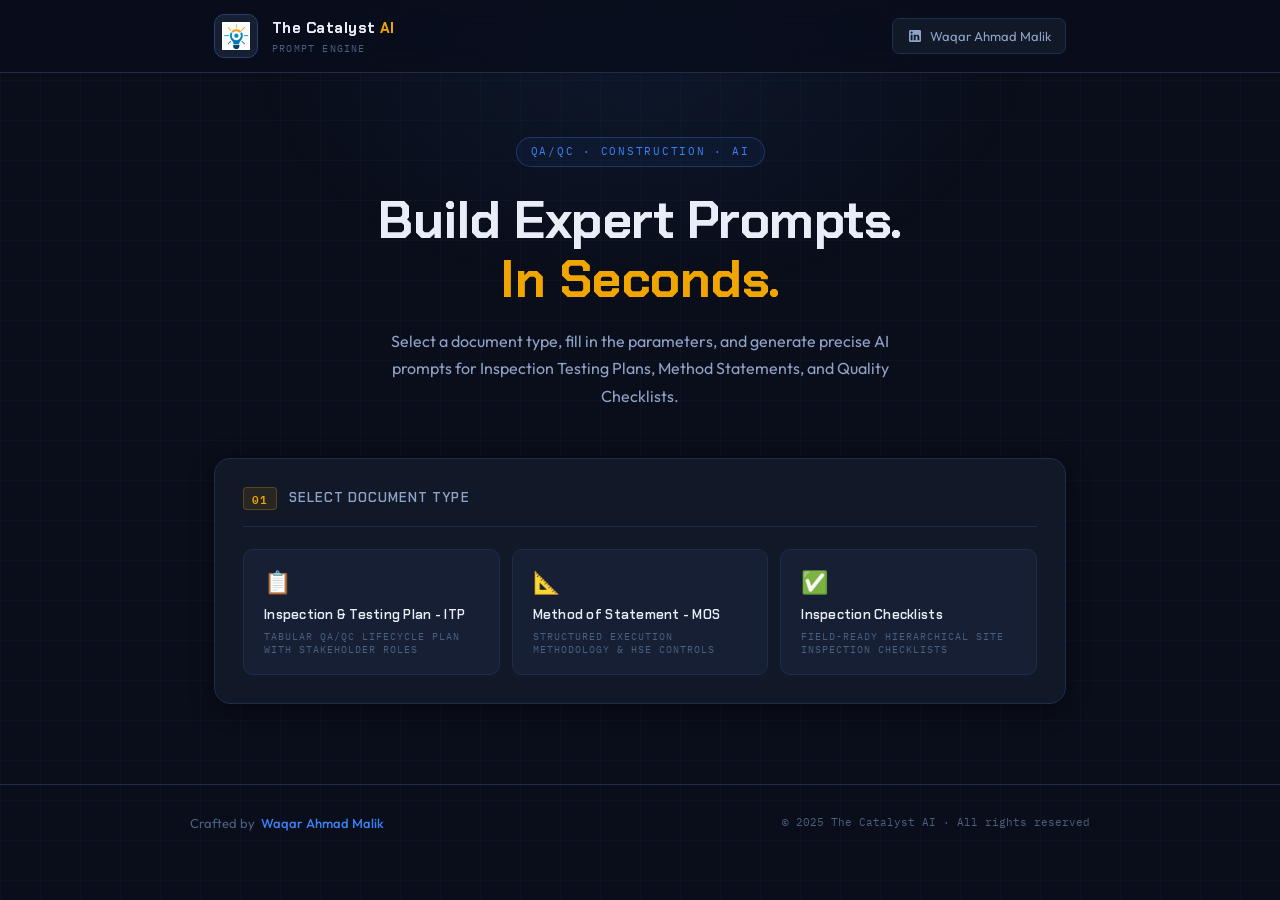
<file: app/index.html>
<!DOCTYPE html>
<html lang="en">
<head>
  <meta charset="UTF-8" />
  <meta name="viewport" content="width=device-width, initial-scale=1.0" />
  <title>Prompt Engine · The Catalyst AI</title>

  <!-- SEO -->
  <meta name="description" content="Generate expert-grade QA/QC construction prompts — ITPs, Method Statements, and Inspection Checklists — in seconds." />
  <meta name="author" content="Waqar Ahmad Malik" />
  <meta name="keywords" content="QA/QC, ITP, Method Statement, Inspection Checklist, Construction, Prompt Engine, AI" />

  <!-- OG -->
  <meta property="og:title" content="Prompt Engine · The Catalyst AI" />
  <meta property="og:description" content="Generate expert-grade QA/QC construction prompts in seconds." />
  <meta property="og:type" content="website" />

  <!-- PWA -->
  <link rel="manifest" href="manifest.json" />
  <meta name="theme-color" content="#0a0e1a" />

  <!-- Favicon -->
  <link rel="icon" href="favicon.jpg" type="image/svg+xml" />

  <!-- Fonts -->
  <link rel="preconnect" href="https://fonts.googleapis.com" />
  <link rel="preconnect" href="https://fonts.gstatic.com" crossorigin />
  <link href="https://fonts.googleapis.com/css2?family=Chakra+Petch:wght@400;500;600;700&family=IBM+Plex+Mono:wght@400;500&family=Outfit:wght@300;400;500;600&display=swap" rel="stylesheet" />

  <link rel="stylesheet" href="styles.css" />
</head>

<body>

  <!-- ░░░ BACKGROUND GRID ░░░ -->
  <div class="bg-grid" aria-hidden="true"></div>
  <div class="bg-glow" aria-hidden="true"></div>

  <!-- ░░░ HEADER ░░░ -->
  <header class="site-header">
    <div class="header-inner">
      <div class="brand">
        <div class="brand-icon">
          <img src="catalyst_icon.jpg" width="28" height="28" viewBox="0 0 28 28" fill="none">
        </div>
        <div>
          <div class="brand-name">The Catalyst <span class="brand-ai">AI</span></div>
          <div class="brand-sub">Prompt Engine</div>
        </div>
      </div>
      <nav class="header-nav">
        <a href="https://www.linkedin.com/in/waqarahmadmalik/" target="_blank" rel="noopener" class="nav-link">
          <svg width="16" height="16" viewBox="0 0 24 24" fill="currentColor"><path d="M19 3a2 2 0 0 1 2 2v14a2 2 0 0 1-2 2H5a2 2 0 0 1-2-2V5a2 2 0 0 1 2-2h14m-.5 15.5v-5.3a3.26 3.26 0 0 0-3.26-3.26c-.85 0-1.84.52-2.32 1.3v-1.11h-2.79v8.37h2.79v-4.93c0-.77.62-1.4 1.39-1.4a1.4 1.4 0 0 1 1.4 1.4v4.93h2.79M6.88 8.56a1.68 1.68 0 0 0 1.68-1.68c0-.93-.75-1.69-1.68-1.69a1.69 1.69 0 0 0-1.69 1.69c0 .93.76 1.68 1.69 1.68m1.39 9.94v-8.37H5.5v8.37h2.77z"/></svg>
          Waqar Ahmad Malik
        </a>
      </nav>
    </div>
  </header>

  <!-- ░░░ HERO ░░░ -->
  <section class="hero">
    <div class="hero-tag">QA/QC · CONSTRUCTION · AI</div>
    <h1 class="hero-title">Build Expert Prompts.<br/><span class="hero-accent">In Seconds.</span></h1>
    <p class="hero-desc">Select a document type, fill in the parameters, and generate precise AI prompts for Inspection Testing Plans, Method Statements, and Quality Checklists.</p>
  </section>

  <!-- ░░░ MAIN APP ░░░ -->
  <main class="app-main">

    <!-- STEP 1 — SELECT -->
    <div class="step-card" id="step-select">
      <div class="step-label"><span class="step-num">01</span> Select Document Type</div>
      <div class="selector-grid" id="selectorGrid">
        <!-- Injected by JS -->
        <div class="selector-skeleton"></div>
        <div class="selector-skeleton"></div>
        <div class="selector-skeleton"></div>
      </div>
    </div>

    <!-- STEP 2 — FORM (hidden until schema loads) -->
    <div class="step-card hidden" id="step-form">
      <div class="step-label"><span class="step-num">02</span> Tailor Your Prompt</div>
      <div id="formArea"></div>
      <button class="generate-btn" id="generateBtn">
        <span class="generate-icon">
          <svg width="18" height="18" viewBox="0 0 24 24" fill="none" stroke="currentColor" stroke-width="2.2">
            <polygon points="13 2 3 14 12 14 11 22 21 10 12 10 13 2"/>
          </svg>
        </span>
        Generate Prompt
      </button>
    </div>

    <!-- STEP 3 — OUTPUT (hidden until generated) -->
    <div class="step-card hidden" id="step-output">
      <div class="step-label">
        <span class="step-num">03</span> Generated Prompt
        <div class="output-actions">
          <button class="action-btn" id="copyBtn" title="Copy to clipboard">
            <svg width="15" height="15" viewBox="0 0 24 24" fill="none" stroke="currentColor" stroke-width="2">
              <rect x="9" y="9" width="13" height="13" rx="2" ry="2"/><path d="M5 15H4a2 2 0 0 1-2-2V4a2 2 0 0 1 2-2h9a2 2 0 0 1 2 2v1"/>
            </svg>
            Copy
          </button>
          <button class="action-btn" id="clearOutputBtn" title="Clear output">
            <svg width="15" height="15" viewBox="0 0 24 24" fill="none" stroke="currentColor" stroke-width="2">
              <polyline points="3 6 5 6 21 6"/><path d="M19 6l-1 14a2 2 0 0 1-2 2H8a2 2 0 0 1-2-2L5 6"/><path d="M10 11v6M14 11v6"/><path d="M9 6V4a1 1 0 0 1 1-1h4a1 1 0 0 1 1 1v2"/>
            </svg>
          </button>
        </div>
      </div>
      <div class="output-box" id="outputBox"></div>
      <div class="copy-toast" id="copyToast">✓ Copied to clipboard</div>
    </div>

    <!-- HISTORY -->
    <div class="step-card hidden" id="step-history">
      <div class="step-label">
        <span class="step-num">↺</span> History
        <button class="action-btn danger" id="clearHistoryBtn">Clear all</button>
      </div>
      <div id="historyList"></div>
    </div>

  </main>

  <!-- ░░░ FOOTER ░░░ -->
  <footer class="site-footer">
    <div class="footer-inner">
      <div class="footer-brand">
        <span>Crafted by</span>
        <a href="https://www.linkedin.com/in/waqarahmadmalik/" target="_blank" rel="noopener">Waqar Ahmad Malik</a>
      </div>
      <div class="footer-copy">© 2025 The Catalyst AI · All rights reserved</div>
    </div>
  </footer>

  <!-- ░░░ LOADING OVERLAY ░░░ -->
  <div class="schema-loader-overlay hidden" id="schemaLoader">
    <div class="loader-ring"></div>
  </div>

  <script type="module" src="app.js"></script>
</body>
</html>
</file>
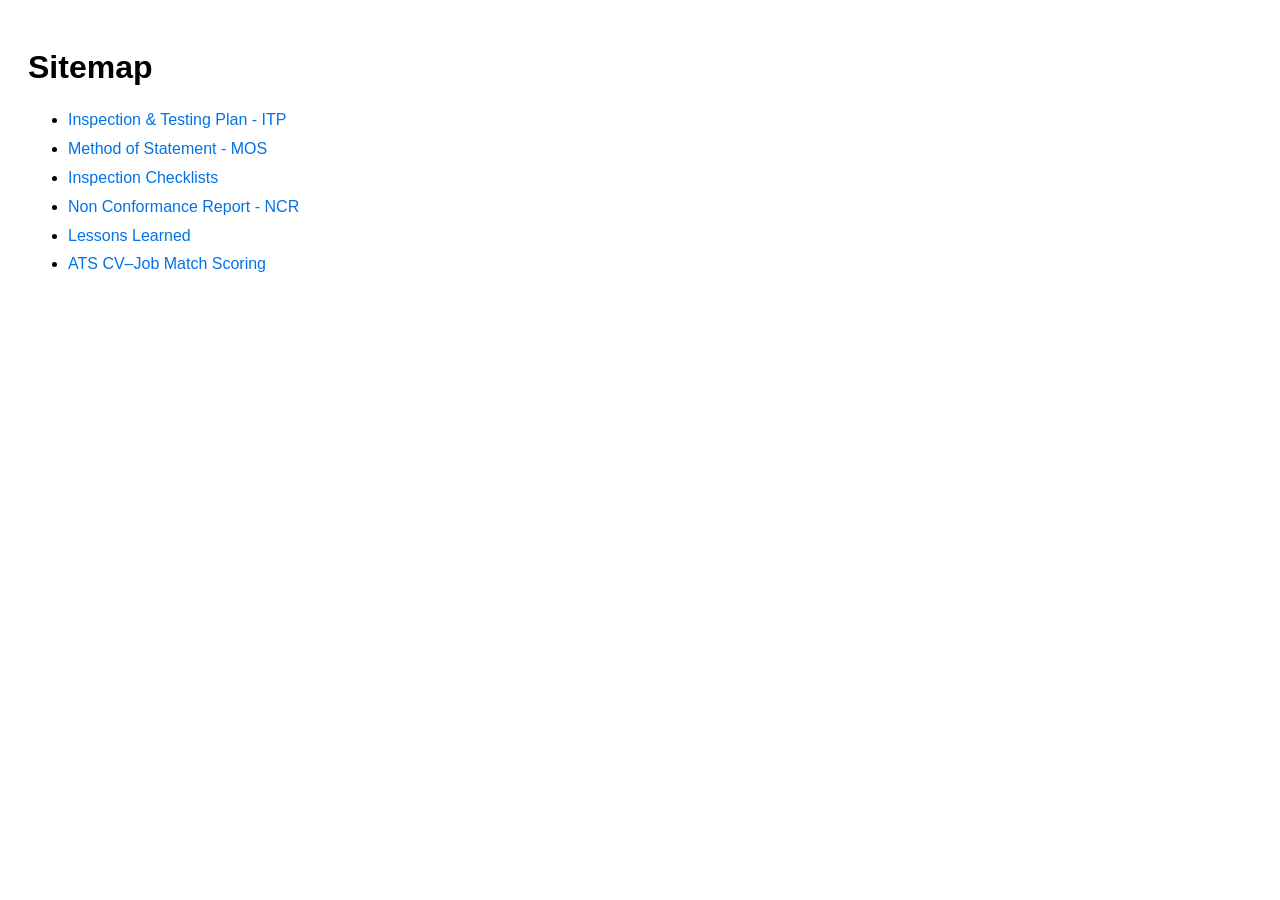
<file: Prompt_Engineering/sitemap.html>
<!DOCTYPE html>
<html lang="en">
<head>
  <meta charset="UTF-8">
  <title>Sitemap</title>
  <style>
    body { font-family: Arial, sans-serif; padding: 20px; }
    h1 { margin-bottom: 20px; }
    ul { line-height: 1.8; }
    a { text-decoration: none; color: #0073e6; }
    a:hover { text-decoration: underline; }
  </style>
</head>
<body>

<h1>Sitemap</h1>
<ul id="sitemap"></ul>

<script>
async function generateSitemap() {
  const BASE_URL = "/Prompt_Engineering/prompts";

  try {
    // fetch JSON file
    const response = await fetch("/Prompt_Engineering/prompts/registry.json");
    const data = await response.json();

    const container = document.getElementById("sitemap");

    data.forEach(item => {
      const slug = item.file.replace(".json", "");

      const li = document.createElement("li");
      const link = document.createElement("a");

      link.href = `${BASE_URL}/${slug}`;
      link.textContent = item.name;

      li.appendChild(link);
      container.appendChild(li);
    });

  } catch (err) {
    console.error("Error loading sitemap:", err);
  }
}

// run on page load
generateSitemap();
</script>

</body>
</html>
</file>
<file: app/styles.css>
/* =========================================================
   THE CATALYST AI — PROMPT ENGINE
   Design: Dark Industrial Blueprint
   ========================================================= */

/* ── RESET & BASE ─────────────────────────────────────── */
*, *::before, *::after { box-sizing: border-box; margin: 0; padding: 0; }

:root {
  --bg:          #0a0e1a;
  --bg-surface:  #0f1525;
  --bg-card:     #111827;
  --bg-card2:    #161f33;
  --border:      #1e2d4a;
  --border-hi:   #2a3f66;
  --blue:        #3b82f6;
  --blue-dim:    #1d4ed8;
  --amber:       #f0a500;
  --amber-dim:   #b87800;
  --green:       #22c55e;
  --red:         #ef4444;
  --text-1:      #e8edf8;
  --text-2:      #8fa3c8;
  --text-3:      #4a6080;
  --mono:        'IBM Plex Mono', monospace;
  --sans:        'Outfit', sans-serif;
  --display:     'Chakra Petch', sans-serif;
  --radius:      10px;
  --radius-lg:   16px;
  --shadow:      0 4px 24px rgba(0,0,0,.45);
  --glow-blue:   0 0 40px rgba(59,130,246,.12);
  --transition:  .2s cubic-bezier(.4,0,.2,1);
}

html { scroll-behavior: smooth; }

body {
  font-family: var(--sans);
  background: var(--bg);
  color: var(--text-1);
  min-height: 100vh;
  overflow-x: hidden;
  line-height: 1.6;
  -webkit-font-smoothing: antialiased;
}

/* ── BACKGROUND EFFECTS ───────────────────────────────── */
.bg-grid {
  position: fixed; inset: 0; z-index: 0; pointer-events: none;
  background-image:
    linear-gradient(rgba(59,130,246,.04) 1px, transparent 1px),
    linear-gradient(90deg, rgba(59,130,246,.04) 1px, transparent 1px);
  background-size: 40px 40px;
}
.bg-glow {
  position: fixed; top: -200px; left: 50%; z-index: 0; pointer-events: none;
  transform: translateX(-50%);
  width: 800px; height: 500px;
  background: radial-gradient(ellipse at center, rgba(59,130,246,.08) 0%, transparent 70%);
}

/* ── HEADER ───────────────────────────────────────────── */
.site-header {
  position: sticky; top: 0; z-index: 100;
  background: rgba(10,14,26,.85);
  backdrop-filter: blur(16px) saturate(180%);
  border-bottom: 1px solid var(--border);
}
.header-inner {
  max-width: 900px; margin: 0 auto;
  padding: 14px 24px;
  display: flex; align-items: center; justify-content: space-between;
}
.brand { display: flex; align-items: center; gap: 14px; }
.brand-icon {
  width: 44px; height: 44px; border-radius: 10px;
  background: var(--bg-card2);
  border: 1px solid var(--border-hi);
  display: flex; align-items: center; justify-content: center;
  flex-shrink: 0;
}
.brand-name {
  font-family: var(--display);
  font-size: 15px; font-weight: 700;
  letter-spacing: .03em; color: var(--text-1);
}
.brand-ai { color: var(--amber); }
.brand-sub {
  font-family: var(--mono);
  font-size: 10px; color: var(--text-3);
  letter-spacing: .12em; text-transform: uppercase;
  margin-top: 1px;
}
.header-nav { display: flex; gap: 8px; }
.nav-link {
  display: flex; align-items: center; gap: 7px;
  font-size: 13px; color: var(--text-2);
  text-decoration: none; padding: 7px 14px;
  border: 1px solid var(--border);
  border-radius: 7px;
  background: var(--bg-card);
  transition: var(--transition);
}
.nav-link:hover { color: var(--blue); border-color: var(--blue); background: rgba(59,130,246,.06); }

/* ── HERO ─────────────────────────────────────────────── */
.hero {
  position: relative; z-index: 1;
  max-width: 900px; margin: 0 auto;
  padding: 64px 24px 48px;
  text-align: center;
  animation: fadeUp .7s ease both;
}
.hero-tag {
  display: inline-block;
  font-family: var(--mono); font-size: 11px; letter-spacing: .16em;
  color: var(--blue); text-transform: uppercase;
  padding: 5px 14px; border: 1px solid rgba(59,130,246,.3);
  border-radius: 20px; background: rgba(59,130,246,.06);
  margin-bottom: 24px;
}
.hero-title {
  font-family: var(--display);
  font-size: clamp(32px, 5vw, 52px);
  font-weight: 700; line-height: 1.15;
  letter-spacing: -.01em; color: var(--text-1);
  margin-bottom: 18px;
}
.hero-accent { color: var(--amber); }
.hero-desc {
  max-width: 560px; margin: 0 auto;
  font-size: 16px; color: var(--text-2); line-height: 1.7;
}

/* ── MAIN LAYOUT ──────────────────────────────────────── */
.app-main {
  position: relative; z-index: 1;
  max-width: 900px; margin: 0 auto;
  padding: 0 24px 80px;
  display: flex; flex-direction: column; gap: 16px;
}

/* ── STEP CARD ────────────────────────────────────────── */
.step-card {
  background: var(--bg-card);
  border: 1px solid var(--border);
  border-radius: var(--radius-lg);
  padding: 28px;
  box-shadow: var(--shadow);
  animation: fadeUp .5s ease both;
  transition: border-color var(--transition), box-shadow var(--transition);
}
.step-card:hover { border-color: var(--border-hi); }
.step-card.hidden { display: none; }

.step-label {
  display: flex; align-items: center; gap: 12px;
  font-family: var(--display);
  font-size: 13px; font-weight: 600;
  letter-spacing: .08em; text-transform: uppercase;
  color: var(--text-2);
  margin-bottom: 22px;
  padding-bottom: 16px;
  border-bottom: 1px solid var(--border);
}
.step-num {
  font-family: var(--mono); font-size: 11px;
  color: var(--amber); background: rgba(240,165,0,.1);
  border: 1px solid rgba(240,165,0,.25);
  padding: 2px 8px; border-radius: 4px;
  letter-spacing: .08em;
}

/* output action bar */
.output-actions { margin-left: auto; display: flex; gap: 8px; }

/* ── SELECTOR GRID ────────────────────────────────────── */
.selector-grid {
  display: grid;
  grid-template-columns: repeat(auto-fill, minmax(240px, 1fr));
  gap: 12px;
}
.selector-tile {
  position: relative; cursor: pointer;
  padding: 20px 20px 18px;
  border: 1px solid var(--border);
  border-radius: var(--radius);
  background: var(--bg-card2);
  transition: var(--transition);
  text-align: left;
  outline: none;
}
.selector-tile:hover {
  border-color: var(--blue);
  background: rgba(59,130,246,.06);
  transform: translateY(-2px);
  box-shadow: 0 8px 24px rgba(59,130,246,.12);
}
.selector-tile.active {
  border-color: var(--amber);
  background: rgba(240,165,0,.06);
  box-shadow: 0 0 0 1px var(--amber-dim), 0 8px 24px rgba(240,165,0,.1);
}
.tile-icon {
  font-size: 22px; margin-bottom: 10px;
  display: block;
}
.tile-name {
  font-family: var(--display);
  font-size: 13px; font-weight: 600;
  color: var(--text-1); letter-spacing: .02em;
  line-height: 1.4;
}
.tile-sub {
  font-family: var(--mono);
  font-size: 10px; color: var(--text-3);
  letter-spacing: .1em; text-transform: uppercase;
  margin-top: 5px;
}
.tile-check {
  position: absolute; top: 12px; right: 12px;
  width: 20px; height: 20px; border-radius: 50%;
  background: var(--amber); color: #000;
  display: none; align-items: center; justify-content: center;
  font-size: 11px; font-weight: 700;
}
.selector-tile.active .tile-check { display: flex; }

/* Skeleton loaders */
.selector-skeleton {
  height: 100px; border-radius: var(--radius);
  background: linear-gradient(90deg, var(--bg-card2) 25%, var(--bg-card) 50%, var(--bg-card2) 75%);
  background-size: 200% 100%;
  animation: shimmer 1.4s infinite;
}
@keyframes shimmer {
  0%   { background-position: 200% 0; }
  100% { background-position: -200% 0; }
}

/* ── FORM FIELDS ──────────────────────────────────────── */
.field-group { margin-bottom: 20px; }

.field-label {
  display: block;
  font-family: var(--mono); font-size: 11px;
  color: var(--amber); letter-spacing: .1em;
  text-transform: uppercase; margin-bottom: 8px;
}

/* Text / Textarea */
.field-input,
.field-textarea {
  width: 100%;
  background: var(--bg-surface);
  border: 1px solid var(--border);
  border-radius: var(--radius);
  color: var(--text-1);
  font-family: var(--sans); font-size: 14px;
  padding: 12px 16px;
  transition: var(--transition);
  outline: none;
  resize: none;
}
.field-input::placeholder, .field-textarea::placeholder { color: var(--text-3); }
.field-input:focus, .field-textarea:focus,
.field-select:focus {
  border-color: var(--blue);
  box-shadow: 0 0 0 3px rgba(59,130,246,.12);
  background: var(--bg-card2);
}
.field-textarea { min-height: 110px; resize: vertical; }

/* Select / Dropdown */
.field-select {
  width: 100%;
  background: var(--bg-surface);
  border: 1px solid var(--border);
  border-radius: var(--radius);
  color: var(--text-1);
  font-family: var(--sans); font-size: 14px;
  padding: 12px 40px 12px 16px;
  transition: var(--transition);
  outline: none;
  appearance: none;
  cursor: pointer;
  background-image: url("data:image/svg+xml,%3Csvg xmlns='http://www.w3.org/2000/svg' width='12' height='12' viewBox='0 0 24 24' fill='none' stroke='%234a6080' stroke-width='2.5'%3E%3Cpolyline points='6 9 12 15 18 9'/%3E%3C/svg%3E");
  background-repeat: no-repeat;
  background-position: right 14px center;
}
.field-select option { background: var(--bg-card); color: var(--text-1); }

/* Multiselect chips */
.multiselect-header {
  display: flex; align-items: center; justify-content: space-between;
  margin-bottom: 10px;
}
.multiselect-count {
  font-family: var(--mono); font-size: 10px;
  color: var(--text-3); letter-spacing: .06em;
}
.multiselect-controls { display: flex; gap: 6px; }
.ms-ctrl-btn {
  font-family: var(--mono); font-size: 10px;
  letter-spacing: .06em; text-transform: uppercase;
  color: var(--text-3); background: none;
  border: 1px solid var(--border); border-radius: 4px;
  padding: 3px 8px; cursor: pointer;
  transition: var(--transition);
}
.ms-ctrl-btn:hover { color: var(--blue); border-color: var(--blue); }
.chips-wrap {
  display: flex; flex-wrap: wrap; gap: 8px;
  padding: 14px;
  background: var(--bg-surface);
  border: 1px solid var(--border);
  border-radius: var(--radius);
  min-height: 56px;
}
.chip {
  display: inline-flex; align-items: center; gap: 6px;
  font-size: 12px; font-weight: 500;
  padding: 5px 12px;
  border-radius: 20px;
  border: 1px solid var(--border);
  background: var(--bg-card2);
  color: var(--text-2);
  cursor: pointer;
  user-select: none;
  transition: var(--transition);
}
.chip:hover { border-color: var(--blue); color: var(--blue); }
.chip.selected {
  background: rgba(59,130,246,.15);
  border-color: var(--blue);
  color: var(--blue);
}
.chip.selected::before {
  content: '✓';
  font-size: 10px; font-weight: 700;
  color: var(--blue);
}

/* ── GENERATE BUTTON ──────────────────────────────────── */
.generate-btn {
  display: flex; align-items: center; justify-content: center; gap: 10px;
  width: 100%; padding: 16px;
  margin-top: 28px;
  background: linear-gradient(135deg, #16a34a, #15803d);
  border: none; border-radius: var(--radius);
  color: #fff; font-family: var(--display);
  font-size: 15px; font-weight: 700; letter-spacing: .08em;
  text-transform: uppercase;
  cursor: pointer;
  box-shadow: 0 4px 20px rgba(22,163,74,.3), inset 0 1px 0 rgba(255,255,255,.1);
  transition: var(--transition);
  position: relative; overflow: hidden;
}
.generate-btn::after {
  content: ''; position: absolute;
  inset: 0;
  background: linear-gradient(135deg, rgba(255,255,255,.08), transparent);
  opacity: 0; transition: var(--transition);
}
.generate-btn:hover {
  transform: translateY(-2px);
  box-shadow: 0 8px 28px rgba(22,163,74,.4), inset 0 1px 0 rgba(255,255,255,.1);
}
.generate-btn:hover::after { opacity: 1; }
.generate-btn:active { transform: translateY(0); }
.generate-icon { display: flex; align-items: center; }

/* ── OUTPUT BOX ───────────────────────────────────────── */
.output-box {
  background: var(--bg-surface);
  border: 1px solid var(--border);
  border-radius: var(--radius);
  padding: 20px;
  font-family: var(--mono); font-size: 13px;
  color: var(--text-2); line-height: 1.75;
  white-space: pre-wrap; word-break: break-word;
  max-height: 420px; overflow-y: auto;
  position: relative;
  scrollbar-width: thin;
  scrollbar-color: var(--border-hi) transparent;
}
.output-box::-webkit-scrollbar { width: 5px; }
.output-box::-webkit-scrollbar-track { background: transparent; }
.output-box::-webkit-scrollbar-thumb { background: var(--border-hi); border-radius: 3px; }

/* ── ACTION BUTTONS ───────────────────────────────────── */
.action-btn {
  display: flex; align-items: center; gap: 6px;
  font-family: var(--mono); font-size: 11px;
  letter-spacing: .06em; text-transform: uppercase;
  color: var(--text-2); background: var(--bg-card2);
  border: 1px solid var(--border); border-radius: 6px;
  padding: 6px 12px; cursor: pointer;
  transition: var(--transition);
}
.action-btn:hover { color: var(--blue); border-color: var(--blue); }
.action-btn.danger:hover { color: var(--red); border-color: var(--red); }

/* ── COPY TOAST ───────────────────────────────────────── */
.copy-toast {
  position: absolute; bottom: 20px; right: 20px;
  background: var(--green); color: #fff;
  font-family: var(--mono); font-size: 12px;
  padding: 8px 16px; border-radius: 6px;
  opacity: 0; pointer-events: none;
  transform: translateY(8px);
  transition: opacity .2s ease, transform .2s ease;
}
.copy-toast.show { opacity: 1; transform: translateY(0); }
#step-output { position: relative; }

/* ── HISTORY ──────────────────────────────────────────── */
#historyList { display: flex; flex-direction: column; gap: 10px; }
.history-item {
  background: var(--bg-surface);
  border: 1px solid var(--border);
  border-radius: var(--radius);
  padding: 0; overflow: hidden;
}
.history-head {
  display: flex; align-items: center; justify-content: space-between;
  padding: 10px 14px;
  border-bottom: 1px solid var(--border);
  cursor: pointer;
  user-select: none;
}
.history-head:hover { background: var(--bg-card2); }
.history-num {
  font-family: var(--mono); font-size: 11px;
  color: var(--blue); letter-spacing: .06em;
}
.history-preview {
  font-size: 12px; color: var(--text-3);
  flex: 1; margin: 0 12px;
  overflow: hidden; white-space: nowrap; text-overflow: ellipsis;
}
.history-copy {
  background: none; border: 1px solid var(--border);
  border-radius: 5px; padding: 3px 10px;
  font-family: var(--mono); font-size: 10px;
  color: var(--text-3); cursor: pointer;
  transition: var(--transition); flex-shrink: 0;
}
.history-copy:hover { color: var(--blue); border-color: var(--blue); }
.history-body {
  padding: 14px;
  font-family: var(--mono); font-size: 12px;
  color: var(--text-3); line-height: 1.65;
  white-space: pre-wrap; word-break: break-word;
  display: none;
  max-height: 200px; overflow-y: auto;
}
.history-item.open .history-body { display: block; }

/* ── FOOTER ───────────────────────────────────────────── */
.site-footer {
  position: relative; z-index: 1;
  border-top: 1px solid var(--border);
  padding: 28px 24px;
}
.footer-inner {
  max-width: 900px; margin: 0 auto;
  display: flex; align-items: center; justify-content: space-between;
  flex-wrap: wrap; gap: 12px;
}
.footer-brand { font-size: 13px; color: var(--text-3); display: flex; align-items: center; gap: 6px; }
.footer-brand a { color: var(--blue); text-decoration: none; font-weight: 500; }
.footer-brand a:hover { text-decoration: underline; }
.footer-copy { font-family: var(--mono); font-size: 11px; color: var(--text-3); }

/* ── LOADER OVERLAY ───────────────────────────────────── */
.schema-loader-overlay {
  position: fixed; inset: 0; z-index: 200;
  background: rgba(10,14,26,.6);
  backdrop-filter: blur(4px);
  display: flex; align-items: center; justify-content: center;
}
.schema-loader-overlay.hidden { display: none; }
.loader-ring {
  width: 44px; height: 44px;
  border: 3px solid var(--border);
  border-top-color: var(--blue);
  border-radius: 50%;
  animation: spin .7s linear infinite;
}
@keyframes spin { to { transform: rotate(360deg); } }

/* ── ANIMATIONS ───────────────────────────────────────── */
@keyframes fadeUp {
  from { opacity: 0; transform: translateY(18px); }
  to   { opacity: 1; transform: translateY(0); }
}

/* ── SCROLLBAR (global) ───────────────────────────────── */
::-webkit-scrollbar { width: 6px; height: 6px; }
::-webkit-scrollbar-track { background: transparent; }
::-webkit-scrollbar-thumb { background: var(--border-hi); border-radius: 3px; }

/* ── RESPONSIVE ───────────────────────────────────────── */
@media (max-width: 640px) {
  .hero { padding: 40px 20px 32px; }
  .header-inner { padding: 12px 20px; }
  .nav-link span { display: none; }
  .app-main { padding: 0 16px 60px; }
  .step-card { padding: 20px 18px; }
  .selector-grid { grid-template-columns: 1fr; }
  .footer-inner { flex-direction: column; text-align: center; }
  .hero-title { font-size: 28px; }
}
</file>
